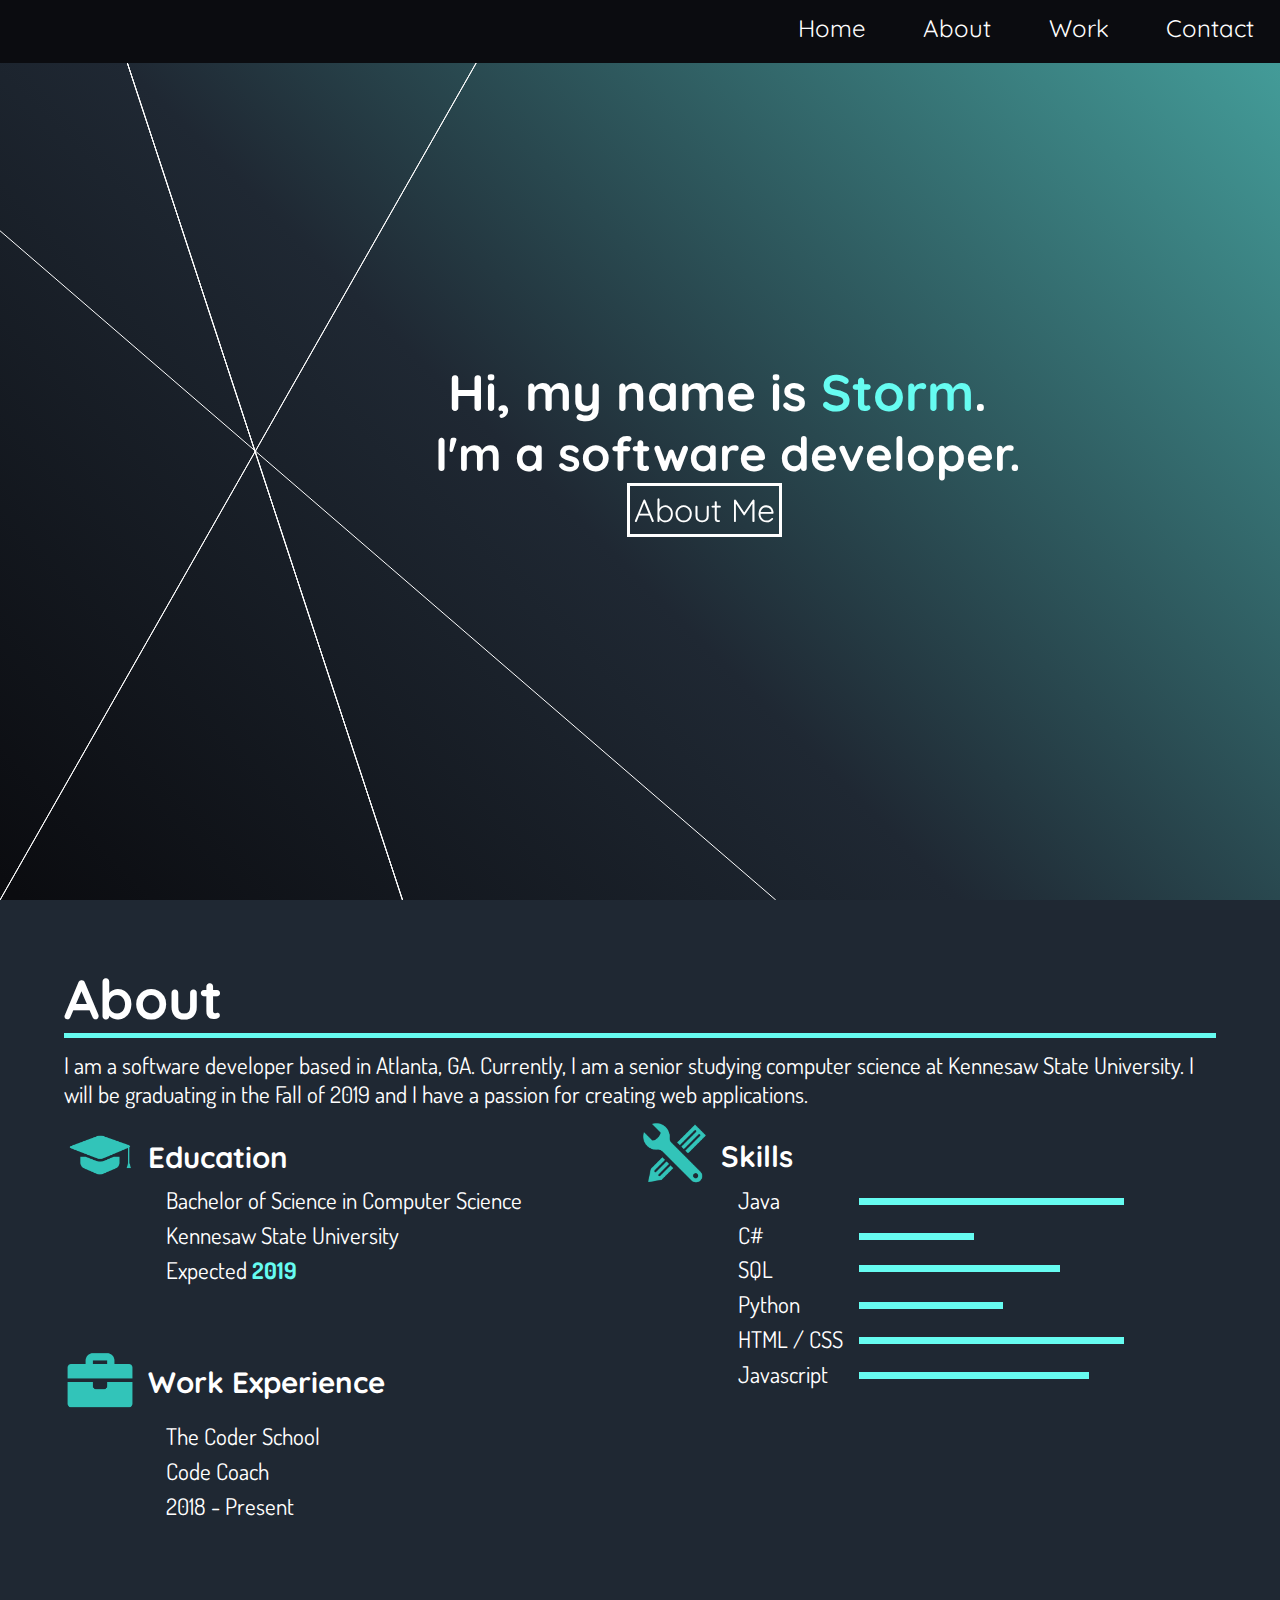
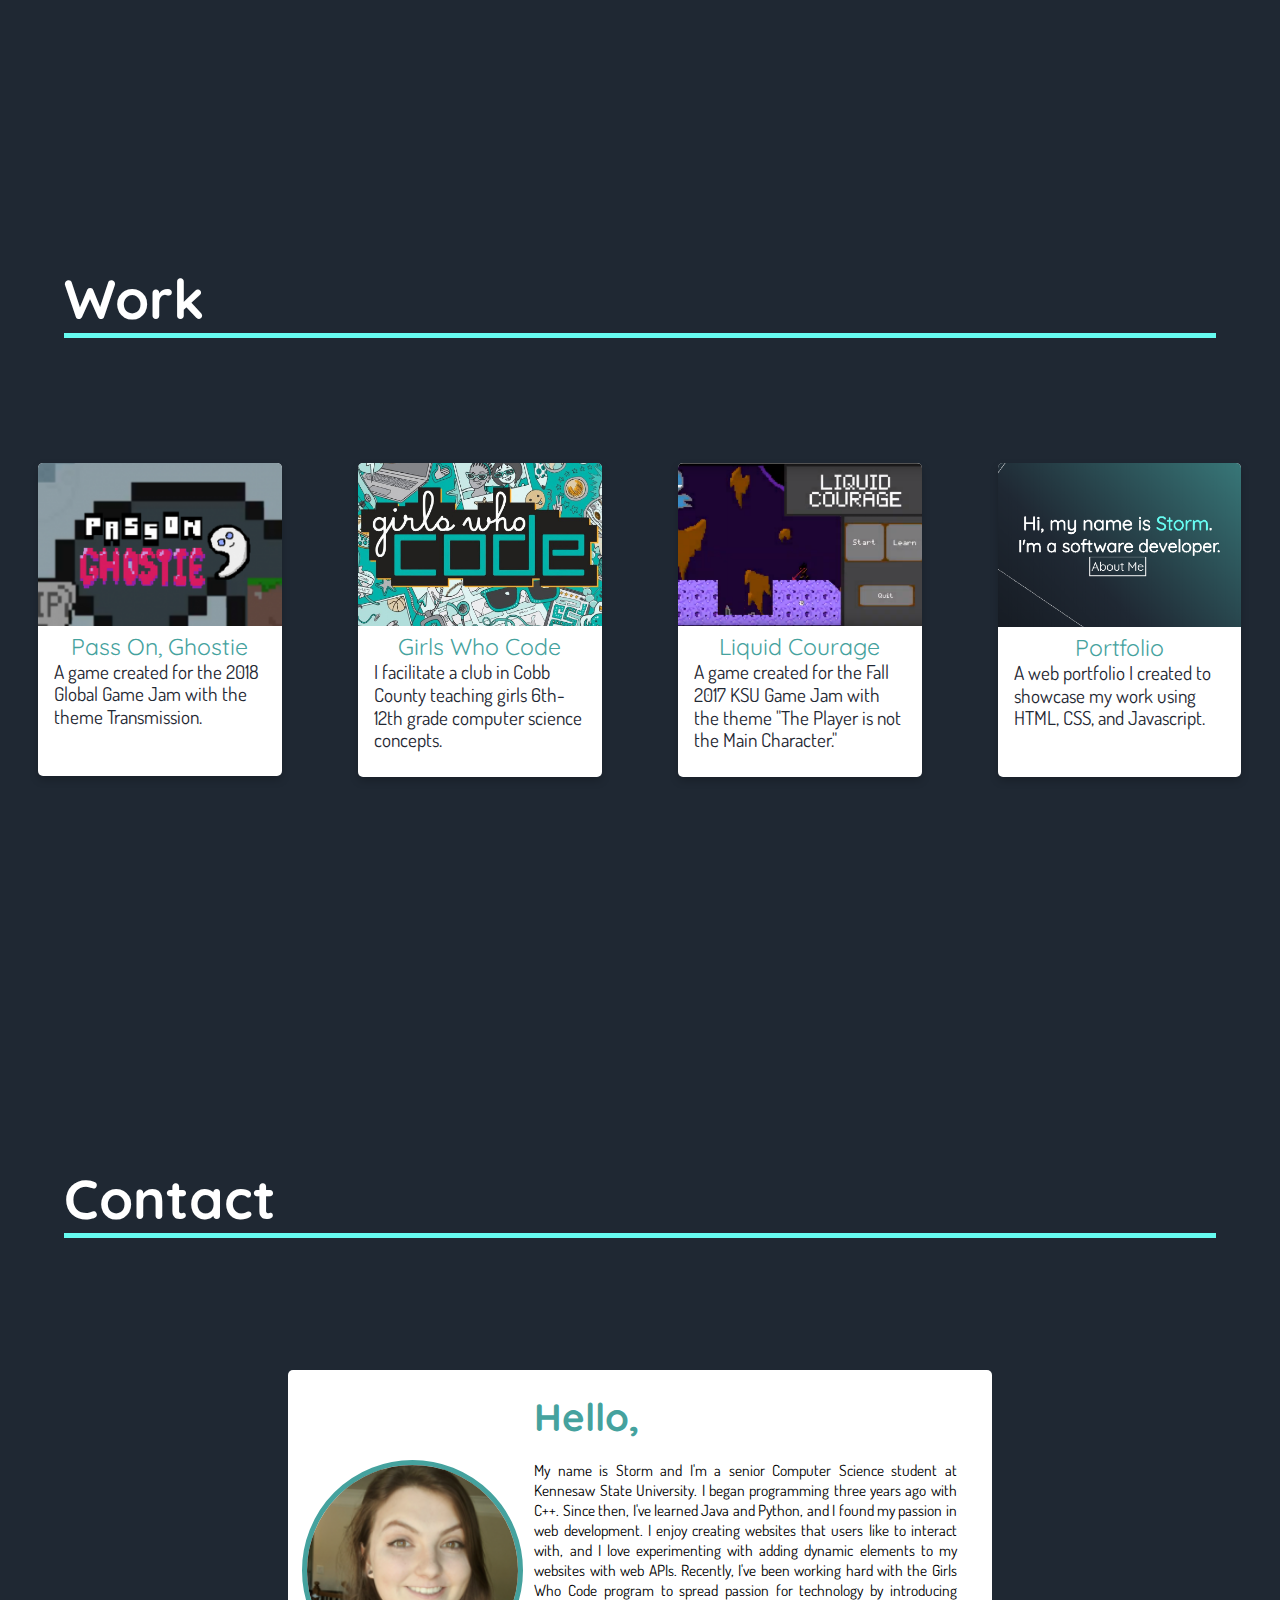
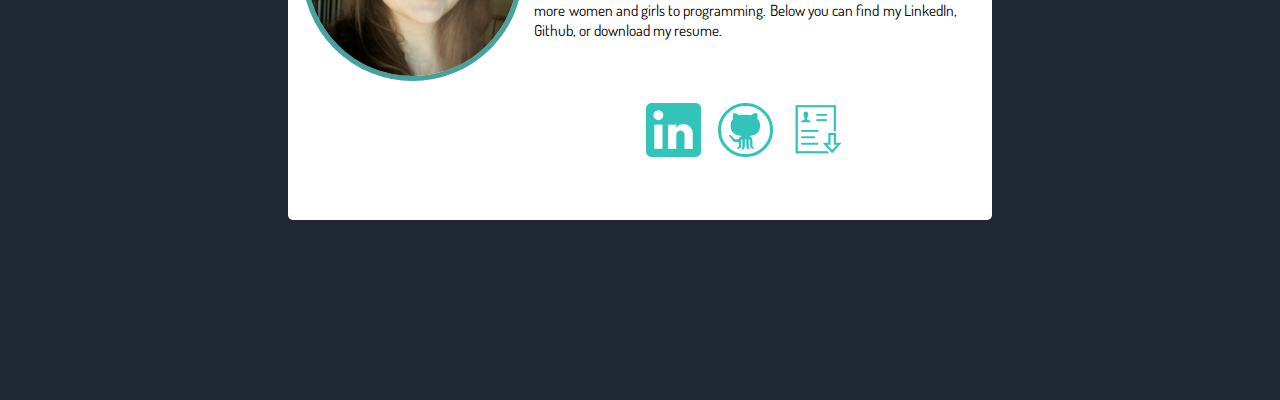
<file: index.html>
<!DOCTYPE HTML>
<html >
	<head>
		
		 <meta charset="utf-8">
   		 <meta name="viewport" content="width=device-width">
		<!-- Global site tag (gtag.js) - Google Analytics -->
		<script async src="https://www.googletagmanager.com/gtag/js?id=UA-135631026-1"></script>
		<script>
		  window.dataLayer = window.dataLayer || [];
		  function gtag(){dataLayer.push(arguments);}
		  gtag('js', new Date());

		  gtag('config', 'UA-135631026-1');
		</script>
		
		<script type="text/javascript">
			if (window.location.href  != "https://stormtuchek.dev/#home"){
				if (screen.width <= 699) {
					document.location = "mobile_index.html";
				}
			}
		</script>

	<link href="https://fonts.googleapis.com/css?family=Quicksand" rel="stylesheet"> 
	<link href="https://fonts.googleapis.com/css?family=Dosis|Open+Sans+Condensed:300" rel="stylesheet">
	<script src="https://ajax.googleapis.com/ajax/libs/jquery/3.3.1/jquery.min.js"></script>
	
	<link rel="stylesheet" type="text/css" href="style.css" />
	<!-- <script src="scroll.js"></script> -->
	
	<title>Storm Tuchek</title>
	</head>
	<body >

	
	
	<!-- HOME PAGE
	-------------------------------------
	-------------------------------------
	-------------------------------------
	------------------------------------->
	
	<div id="home">
		<canvas id = "myCanvas"></canvas>
		<script src = "javascript.js"></script>
		
		
		<div id = "home_text">
			<h1 id="title1">Hi, my name is <b>Storm</b>. </h1>
			<h2 id="title2"> I'm a software developer.</h2>
			<a href="#about"><button id="aboutme" onclick="adjustIndex(1)">About Me</button></a>
		</div>
	</div>
	
	
	<!-------------------------------
		ABOUT	PAGE
	---------------------------------
	---------------------------------
	-------------------------------->
	
	
	<div id="about">	
		<h3 class = "page_heading" >About</h3>
		<div id="line"></div>
		<p class = "about_text" >I am a software developer based in Atlanta, GA. Currently, I am a senior studying 
					computer science at Kennesaw State University. I will be graduating in the Fall of 2019
					and I have a passion for creating web applications.<br /></p>
		
		<div id = "educationExperience">
		
			<div id="education">
			
				<div id = "eduHead">
					<img alt="Education" class= "about_icon" src="images/icons/education_done.png"/>
					<h4 class = "section_heading" > Education </h4>
					<div id="line"> </div>
					
				</div>
				
				<div id="eduText">
					<p class = "about_text" ><br></br>Bachelor of Science in Computer Science </p>
					<p class = "about_text" >Kennesaw State University</p>
					<p class = "about_text" > Expected <b>2019 </b></p>
					
					
				</div>
			
			</div>
			<div id = "experience">
				<div id = "workHead">
					<img alt ="Work Experience" class= "about_icon" src="images/icons/work.png" />
					<h4 class = "section_heading" > Work Experience </h4>
				</div>
				
				<div id = "workText">
					<p class = "about_text" >The Coder School</p>
					<p class = "about_text" > Code Coach </p>
					<p class = "about_text" > 2018 - Present </p>
				</div>
				
			</div>
				
		</div>

		
		<div id = "skills">
			<img alt = "Skills" class= "about_icon" src = "images/icons/skills.png"/>
			<h4 class = "section_heading"  id="skillsLabel"> Skills</h4>
			<div id = "skillsText">
				<div id="java_div">
					<p class = "about_text" > <br></br>Java  </p><div id="java_p"></div>
				</div>
				
				<div id="cs_div">
					<p class = "about_text" > C# 	</p><div id="cs_p"></div>
				</div>
				
				<div id="sql_div">
					<p class = "about_text" > SQL </p><div id="sql_p"></div>
				</div>
				
				<div id="python_div">
					<p class = "about_text" > Python	</p><div id="python_p"></div> 
				</div>
				
				<div id="html_div">
					<p class = "about_text" > HTML / CSS </p><div id="html_p"></div> 
				</div>
				
				<div id="javascript_div">
					<p class = "about_text" > Javascript </p><div id="javascript_p"></div> 
				</div>
			</div>
		</div>
			
			
			
		

	</div>
	
	<!---------------------------------------------
			WORK 				PAGE
	-----------------------------------------------
	-----------------------------------------------
	---------------------------------------------->

<div id="work">
	<h3 class = "page_heading" >Work</h3>
	<div id="line"></div>
	
	
	
		<div id="card_container">
			<div class="card" id = "ghostie" onclick = "expandGhostie(), setScrollable(false)">
				<img alt = "Pass On, Ghostie game screenshot" class = "card_img_top" src ="images/Pass_On_Ghostie/pass_on_ghostie.png" />
				<div id="container">
					<p class="quicksand">Pass On, Ghostie</p>
					<p class="dosis" id="p">A game created for the 2018 Global Game Jam with the theme Transmission.</p>
				</div>
			</div>

			<div class="card" id ="gwc" onclick = "expandGWC(), setScrollable(false)">
				<img alt = "Girls Who Code logo" class = "card_img_top" src ="images/Girls_Who_Code/girls_who_code.png" />
				<div id="container">
					<p class="quicksand">Girls Who Code</p>
					<p class="dosis" id="p" >I facilitate a club in Cobb County teaching girls 6th-12th grade computer science concepts.</p>
				</div>
			</div>
			
			<div class="card" id="liquid" onclick = "expandCourage(), setScrollable(false)">
				<img alt = "Liquid Courage game screenshot" class = "card_img_top" src ="images/Liquid_Courage/liquid_courage.png" />
				<div id="container">
					<p class="quicksand">Liquid Courage</p>
					<p class="dosis" id="p" >A game created for the Fall 2017 KSU Game Jam with the theme "The Player is not the Main Character." </p>
				</div>
			</div>
			
			<div class="card" id="portfolio" onclick = "expandPortfolio(), setScrollable(false)">
				<img alt = "Portfolio website screenshot" class = "card_img_top" src ="images/Portfolio_Website/portfolio.png" />
				<div id="container">
					<p class="quicksand">Portfolio</p>
					<p class="dosis" id="p">A web portfolio I created to showcase my work using HTML, CSS, and Javascript. </p>
				</div>
			</div>
		</div>
		

		
		<div id="ghostie_card_expand">
			<img alt = "Close window" id="close" onclick="contractGhostie(), setScrollable(true)" src="images/icons/close.png" />
			
			<div id = "carousel">
				<img alt = "Previous image" onclick = "prevImage()" class = "carousel_arrow" src = "images/icons/arrow_left.png" />
				<img class = "carousel_image" id="ghostie_image" src="images/Pass_On_Ghostie/ghostie_home.png" />
				<img alt = "Next image" onclick = "nextImage()" class = "carousel_arrow" src = "images/icons/arrow_right.png" />
				<p class = "imageText" id = "ghostieImageText"></p>
				
			</div>
			<div id = "text">
				<h1 class="projectTitle">Pass On, Ghostie</h1>
				<p class="projectText">Pass On, Ghostie was a game that I created with a team during the 2018 Global Game Jam. We decided to create a game about a ghost that
										must possess others' bodies, and die in them, in order to interact with the physical world. I was responsible for implementing the systems that 
										allow the ghost to possess bodies as well as the way the gravestones interact with the world. You can view the trailer on Youtube or see our
										page on the Global Game Jam site by clicking the icons to the right!</p>
			</div>
			
			<div id="icons">
				<a href = "https://www.youtube.com/watch?v=4tvysd3Rk94&feature=youtu.be" target="_blank"><img alt = "Youtube video link" class = "icon" src="images/icons/youtube.png" /></a>
				<a href = "https://globalgamejam.org/2018/games/pass-ghostie" target="_blank"><img alt = "Global game jam website link" class = "icon" src = "images/icons/ggj.png" /></a>
			</div>
		
		</div>
		
		<div id="GWC_card_expand">
			<img id="close" onclick="contractGWC(), setScrollable(true)" src="images/icons/close.png" />
			
			<div id = "carousel">
				<img alt = "Previous image" onclick = "prevImage()" class = "carousel_arrow" src = "images/icons/arrow_left.png" />
				<img class = "carousel_image" id="GWC_image" src="images/Girls_Who_Code/gwc_breakout.png" />
				<img alt = "Next image" onclick = "nextImage()" class = "carousel_arrow" src = "images/icons/arrow_right.png" />
				<p class = "imageText" id = "gwcImageText"></p>
				
			</div>
			<div id = "text">
				<h1 class="projectTitle">Girs Who Code: Cobb County</h1>
				<p class="projectText">In the fall of 2018, I became the lead facilitator for Cobb County Library System's Girls Who Code club. We are now in our second 
										semester and I have worked with my co-faciliators to create a curriculum for teaching middle and high-school girls a variety of 
										computer science topics. We introduce them to robotics, web development, as well as programming in Python. At the end of each
										semester, the girls build a project to help the community. You can see news about us by clicking on the icon to the right!</p>
			</div>
			
			<div id="icons">
				<a href = "https://www.mdjonline.com/news/lifestyle/club-at-stratton-library-in-marietta-seeks-to-delete-gender/article_374de962-bdf5-11e8-a439-0f2846a44308.html" target = "_blank"><img alt = "News link" class = "icon" src="images/icons/news.png" /></a>
			</div>
		
		</div>
		
		<div id="courage_card_expand">
			<img alt = "Close window" id="close" onclick="contractCourage(), setScrollable(true)" src="images/icons/close.png" />
			
			<div id = "carousel">
				<img alt = "Previous image" onclick = "prevImage()" class = "carousel_arrow" src = "images/icons/arrow_left.png" />
				<img class = "carousel_image" id="courage_image" src="images/Liquid_Courage/courage_jump.png" />
				<img alt = "Next image" onclick = "nextImage()" class = "carousel_arrow" src = "images/icons/arrow_right.png" />
				<p class = "imageText" id = "courageImageText"></p>
				
			</div>
			<div id = "text">
				<h1 class="projectTitle">Liquid Courage</h1>
				<p class="projectText">Liquid courage is a game I created with a team in Fall 2017 for the KSU Fall Game Jam. The object of the game is to lead low-health
										villagers through a dangerous dungeon by placing barriers, bridges, and crates. I was responsible for programming the objects to be 
										draggable onto the play area from the UI. I was also responsible for making the background parallax. You can check out our trailer by
										clicking the Youtube link to the right!</p>
			</div>
			
			<div id="icons">
				<a href = "https://www.youtube.com/watch?v=zIwSfkbe04o" target = "_blank"><img alt = "Youtube video link" class = "icon" src="images/icons/youtube.png" /></a>
			</div>
		
		</div>

		<div id="portfolio_card_expand">
			<img alt = "Close window" id="close" onclick="contractPortfolio(), setScrollable(true)" src="images/icons/close.png" />
			
			<div id = "carousel">
				<img alt = "Previous image" onclick = "prevImage()" class = "carousel_arrow" src = "images/icons/arrow_left.png" />
				<img class = "carousel_image" id="portfolio_image" src="images/Portfolio_Website/github_repository.png" />
				<img  alt = "Next image" onclick = "nextImage()" class = "carousel_arrow" src = "images/icons/arrow_right.png" />
				<p class = "imageText" id = "portfolioImageText"></p>
				
			</div>
			<div id = "text">
				<h1 class="projectTitle">Web Portfolio</h1>
				<p class="projectText">I created my web portfolio using HTML, CSS, and Javascript. I created my web portfolio to be able to showcase my projects as well 
										as have a professional presence online. In addition to pure Javascript, I also utilized JQuery to smooth the development process. 
										I focused on responsive design practices so that the website will look attractive on a variety of screen sizes. You can check out 
										the source code at the Github link to the right!</p>
			</div>
			
			<div id="icons">
				<a href = "https://github.com/satuchek/portfolio_website" target="_blank"><img alt = "Github project link" class = "icon" src="images/icons/github.png" /></a>
			</div>
		
		</div>
	
	
</div>

<div id="contact">
	<h3 class = "page_heading" >Contact</h3>
	<div id="line"></div>
	

		
		<div class = "contact_card">
			<img alt = "Profile image" id = "portrait" src = "images/profile.png" />
			<h1 id="hello">Hello, </h1>
			<p id = "bio" align="justify">My name is Storm and I'm a senior Computer Science student at Kennesaw State University. I began programming
										three years ago with C++. Since then, I've learned Java and Python, and I found my passion in web development.
										I enjoy creating websites that users like to interact with, and I love experimenting with adding dynamic elements
										to my websites with web APIs. Recently, I've been working hard with the Girls Who Code program to spread passion for 
										technology by introducing more women and girls to programming. Below you can find my LinkedIn, Github, or download
										my resume. </p>
			<div id = "bio_links">
				<a href = "https://www.linkedin.com/in/stormtuchek/" target = "_blank"><img alt = "LinkedIn link" class = "bio_image" src = "images/icons/linkedin.png" /></a>
				<a href = "https://github.com/satuchek" target = "_blank"><img alt = "Github link" class = "bio_image" src = "images/icons/github.png" /></a>
				<a href = "/files/resume.pdf" download><img alt = "Resume download" class = "bio_image" src = "images/icons/resume.png" /></a>
			
			
			</div>
		
		</div>

</div>

<ul id="navBar">
		<a class = "navBar_item" href="#contact" onClick = adjustIndex(3)><li>Contact</li></a>
		<a class = "navBar_item"  href="#work" onClick = adjustIndex(2)><li>Work</li></a>
		<a class = "navBar_item"  href="#about" onClick = adjustIndex(1)><li>About</li></a>
		<a class = "navBar_item"  href="#home" onClick = adjustIndex(0)><li>Home</li></a>
</ul>
	</body>
</html>
</file>
<file: style.css>
* { margin: 0; padding: 0;}

html, body {
	max-width: 100%;
	overflow-x: hidden;
    	overflow-y: scroll;
    	scrollbar-width: none; /* Firefox */
   	-ms-overflow-style: none;  /* IE 10+ */
	width:  100%;
	height: 100%;
	margin: 0;
	scroll-behavior: smooth;
	z-index: 0;
}

::-webkit-scrollbar { /* WebKit */
    width: 0;
    height: 0;
}

/* This is the section for the home page */

#home{
	position: absolute;
	margin: 0;
	padding: 0;
	top: 0%;
	width: 100%;
	height: 100%;
	background: linear-gradient(45deg, #0b0c10 1%,#1f2833 44%,#45a29e 100%); /* W3C, IE10+, FF16+, Chrome26+, Opera12+, Safari7+ */
}



#home_text{
	position: absolute;
	top: 40%;
	left: 34%;
	
	width: 50%;
	height: 20%;
}

#aboutme{
	position: relative;
	left: 30%;
	font-family: Quicksand;
	background-color: transparent;
	font-size: 2.5vw;
	border: solid;
	padding: 0.6%;
	border-color: white;
	color: white;
	transition: background-color 500ms;

}

#aboutme:hover{
	background-color: #C5C6C7;
	border-color: #C5C6C7;
}
#title1{

	font-size: 4vw;
	margin-left: 2%;
	
	font-family: Quicksand;
	
	color: white;
}

#title2{

	font-size: 3.7vw;
	font-family: Quicksand;
	color: white;
}



/****************************************************************************
******************************************************************************
			ABOUT			PAGE
*******************************************************************************
******************************************************************************/
#about{
	position: absolute;
	top: 100%;
	width: 100%;
	height: 100%;
	background-color: #1F2833;
}
#educationExperience{
	position: absolute;
	margin-top: 1%;
	margin-left: 5%;
	width: 47%;
	height: 100%;
	
}
#education {
	position: absolute;
	width: 100%;
	height: 45%;
	
}
#eduHead{
	width: 100%;
}
#eduText{
	margin-left: 12%;
	width: 100%;

}

#experience {
	position: absolute;
	width: 100%;
	height: 45%;
	top: 25%;
}

#workHead{
	width: 100%;
}
#workText{
	position: absolute;
	top: 17%;
	left: 12%;
	width: 100%;
}



#skills{
	position: absolute;
	left: 50%;
	width: 45%;
	height: 100%;
	margin-top: 1%;
}
#skillsLabel{
	margin-right: 60%;
}
#skillsText{
	margin-left: 12%;
	width: 100%;
}

#java_div{
	position: relative;
	width: 100%;
	height: 2%;
}
#java_p{
	position: absolute;
	width: 46%;
	left: 26%;
	height: 8%;
	bottom: 10%;
	background: #66FCF1;
	transition: width 2s;
}

/*
#java_p:hover{
	width: 60%;
}
*/

#cs_div{
	position: relative;
	width: 100%;
	height: 2%%
}

#cs_p{
	position: absolute;
	bottom: 30%;
	width: 20%;
	left: 26%;
	height: 25%;
	background: #66FCF1;
	transition: width 2s;
}

#cs_p:hover{
	width: 20%;
}

#sql_div{
	position: relative;
	width: 100%;
	height: 2%;
}

#sql_p{
	position: absolute;
	bottom: 40%;
	width: 35%;
	left: 26%;
	height: 25%;
	background: #66FCF1;
	transition: width 2s;
}

#sql_p:hover{
	width: 40%;
}

#python_div{
	position: relative;
	width: 100%;
	height: 2%;
}

#python_p{
	position: absolute;
	bottom: 30%;
	width: 25%;
	left: 26%;
	height: 25%;
	background: #66FCF1;
	transition: width 2s;
}

#html_div{
	position: relative;
	width: 100%;
	height: 2%;
}	

#html_p{
	position: absolute;
	bottom: 30%;
	width: 46%;
	left: 26%;
	height: 25%;
	background: #66FCF1;
	transition: width 2s;
}

#javascript_div{
	position: relative;
	width: 100%;
	height: 2%;
}

#javascript_p{
	position: absolute;
	bottom: 30%;
	width: 40%;
	left: 26%;
	height: 25%;
	background: #66FCF1;
	transition: width 2s;
}




.page_heading{
	color: white;
	font-family: Quicksand;
	font-size: 4.3vw;
	margin-top: 5%;
	margin-left: 5%;
}
.about_icon{
	float: left;
	width: 12%;
	margin-right: 2%;
}


.section_heading{
	color: white;
	font-family: Quicksand;
	font-size: 2.3vw;
	float: left;
	margin-top: 3%;
}
b{
	color: #66FCF1;

}
.about_text{
	font-size: 1.8vw;
	margin-left: 5%;
	margin-top: 1%;
	width: 90%;
	
	color: white;
	font-family: "Dosis";
}



ul {
	position: relative;
	width: 100%;
	height: 7%;
	background-color: #0b0c10;
	list-style-type: none;
	margin: 0;
	padding: 0;
	z-index: 5;
}

li {
	position: relative;
	float: right;
	background-color: transparent;
	display: inline;
	font-family: Quicksand;
	font-size: 150%;
	padding-left: 2.5%;
	padding-right: 2%;
	padding-top: 1%;
	padding-bottom: 1%;
	transition: background-color 500ms;
	z-index: 5;
 }
 
 li:hover{
	  background-color: #66FCF1;
 }

 .navBar_item {
	 color: white;
	 text-decoration: none;
	 transition: color 100ms;
	 z-index: 5;

 }
 
.navBar_item:hover{
	 color: #0b0c10;
 }



#work{
	position: absolute;
	top: 200%;
	background-color: #1F2833;
	width: 100%;
	height: 100%;
}

#contact{
	position: absolute;
	top: 300%;
	background-color: #1F2833;
	width: 100%;
	height: 100%;
}

#navBar{
	overflow: hidden;
	position: fixed;
	top: 0;
	display: block;
	z-index: 5;
	
}

#line{
	width: 90%;
	height: 0.5%;
	margin-left: 5%;
	background-color: #66FCF1;
}


/* ADDED */

#ghostie_card_expand{
	position: absolute;
	z-index: -1;
	
	width: 70%;
	left: 15%;
	top: 10%;
	height: 75%;
	background: white;
	opacity: 0;
	border-radius: 5px;

	
}


#GWC_card_expand{
	position: absolute;
	z-index: -1;
	
	width: 70%;
	left: 15%;
	top: 10%;
	height: 75%;
	background: white;
	opacity: 0;
	border-radius: 5px;

	
}


#courage_card_expand{
	position: absolute;
	z-index: -1;
	
	width: 70%;
	left: 15%;
	top: 10%;
	height: 75%;
	background: white;
	opacity: 0;
	border-radius: 5px;

	
}


#portfolio_card_expand{
	position: absolute;
	z-index: -1;
	
	width: 70%;
	left: 15%;
	top: 10%;
	height: 75%;
	background: white;
	opacity: 0;
	border-radius: 5px;

	
}

#close{
	position: absolute;
	top: 3%;
	width: 3%;
	margin-right: 2%;
	left: 95%;
	opacity: 0.5;
}
#close:hover{
	cursor: pointer;
}

#card_expand_photo{
	
}

#carousel{
	position: absolute;
	top: 5%;
	width: 55%;
	left: 15%;
	padding-left: 8%;
}
.carousel_arrow{
	width: 5%;
	opacity: 0.5;
	margin: 2%;
	margin-bottom: 20%;
	transition: opacity 250ms;
}

.carousel_arrow:hover{
	cursor: pointer;
	opacity: 1;
}
.carousel_image{
	width: 70%;
}

.imageText{
	font-family: Dosis;
	color: #1F2833;
	font-size: 1.4vw;
	margin-left: 20%;
	text-align: center;
	width: 50%;
}
	

#text{
	position: absolute;
	top: 55%;
	left: 15%;
	width: 55%;
	border-left: solid;
	padding-left: 1%;
	height: 30%;
	border-left-color: #45a29e; 
}
.projectTitle{
	color: #1F2833;
	font-family: Quicksand;
	font-size: 2.2vw;
	
}

.projectText{
	font-family: Dosis;
	font-size: 1.2vw;
}

#icons{
	position: absolute;
	width: 18%;
	height: 40%;
	top: 55%;
	left: 72%;
	
}

.icon{
	width: 50%;
	margin-left: 25%;
}

.icon:hover{
	cursor: pointer;
}
#blue{
	background: blue;
}

.quicksand{
	font-family: Quicksand;
	font-size: 1.8vw;
	color: #45a29e;
	text-align: center;
}
.dosis{
	font-family: Dosis;
	font-size: 1.5vw;
	color: #1F2833;
}
.card_img_top {
  border-radius: 5px 5px 0 0;
  object-fit: fill;
  width: 100%;
}
.card{
  margin: 3%;
  float: left;
  box-shadow: 0 4px 8px 0 rgba(0,0,0,0.2);
  border-radius: 5px;
  width: 19%;

  background-color: #FFFFFF;
  z-index: 2;
  opacity: 1;
}
/* On mouse-over, add a deeper shadow */
.card:hover {
  box-shadow: 0 8px 16px 0 rgba(0,0,0,0.2);
  cursor: pointer;
}

.noCursor:hover{
	cursor: default !important;
}
#p{
	line-height: 2.5ex;
	height: 12.5ex; /* 2.5ex for each visible line */
	overflow: hidden;
	z-index: 4;
}


#container {
	padding: 2px 16px;
	z-index: 3;

 
}

#card_container{
	position: absolute;
	width: 100%;
	top: 25%;
	z-index: 1;
}


.contact_card{
	position: absolute;
	top: 30%;
	left: 22.5%;
	width: 55%;
	height: 50%;
	background: white;
	border-radius: 5px;
	z-index: 2;
}

#portrait{
	position: absolute;
	border-radius: 50%;
	border-style: solid;
	border-width: thick;
	border-color: #45a29e;
	width: 30%;
	top: 20%;
	left: 2%;
}

#hello{
	position: absolute;
	font-size: 3vw;
	color: #45a29e;
	left: 35%;
	top: 5%;
	font-family: Quicksand;
}

#bio{
	position: absolute;
	font-size: 1.2vw;
	left: 35%;
	top: 20%;
	font-family: Dosis;
	margin-right: 5%;
	
}

#bio_links{
	position: absolute;
	top: 72.5%;
	left: 50%;
	width: 30%;
}

.bio_image{
	width: 26%;
	margin: 3%;
}

.bio_image:hover{
	cursor: pointer;
}
</file>
